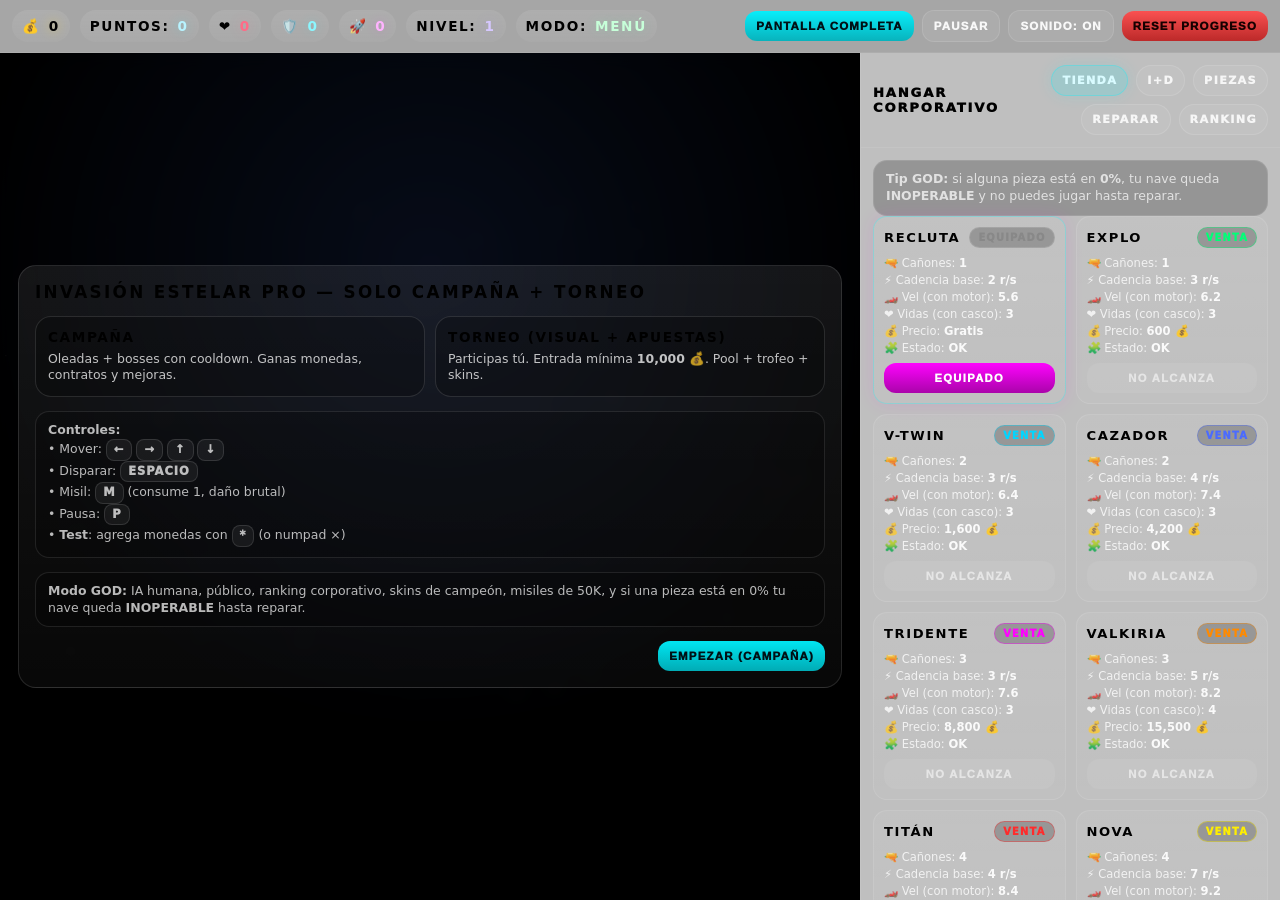
<file: index.html>
<!DOCTYPE html>
<html lang="es">
<head>
  <meta charset="UTF-8" />
  <meta name="viewport" content="width=device-width, initial-scale=1.0, maximum-scale=1.0, user-scalable=no, viewport-fit=cover" />
  <title>Invasión Estelar PRO — Campaña + Torneo</title>
  <link rel="stylesheet" href="./styles_updated.css" />

  <meta name="theme-color" content="#050508" />
  <meta name="apple-mobile-web-app-capable" content="yes" />
  <meta name="apple-mobile-web-app-status-bar-style" content="black-translucent" />
</head>

<body>
  <div class="hud">
    <div class="stats">
      <div class="pill">💰 <b id="coins">0</b></div>
      <div class="pill">Puntos: <b id="score">0</b></div>
      <div class="pill">❤️ <b id="lives">0</b></div>
      <div class="pill">🛡️ <b id="shields">0</b></div>
      <div class="pill">🚀 <b id="missiles">0</b></div>
      <div class="pill">Nivel: <b id="level">1</b></div>
      <div class="pill">Modo: <b id="modeTxt">MENÚ</b></div>
    </div>

    <div class="controls">
      <button class="btn primary" id="btnFullscreen">Pantalla completa</button>
      <button class="btn" id="btnPause">Pausar</button>
      <button class="btn" id="btnSound">Sonido: ON</button>
      <button class="btn danger" id="btnReset">Reset progreso</button>
    </div>
  </div>

  <div class="main">
    <div class="stage">
      <canvas id="game"></canvas>
      <div class="toast" id="toast"></div>
      <div class="touch" id="touchControls" aria-hidden="true">
        <div class="joy" id="joyBase">
          <div class="joy-knob" id="joyKnob"></div>
        </div>
        <div class="touchBtns">
          <button class="tbtn fire" id="btnFire">Disparar</button>
          <button class="tbtn missile" id="btnMissile">Misil</button>
          <button class="tbtn pause" id="btnPauseTouch">Pausa</button>
        </div>
      </div>

      <div class="overlay" id="menu">
        <div class="card">
          <h1>Invasión Estelar PRO — Solo Campaña + Torneo</h1>

          <div class="grid">
            <div class="mode" data-mode="campaign">
              <h3>Campaña</h3>
              <p>Oleadas + bosses con cooldown. Ganas monedas, contratos y mejoras.</p>
            </div>
            <div class="mode" data-mode="tournament">
              <h3>Torneo (visual + apuestas)</h3>
              <p>Participas tú. Entrada mínima <b>10,000</b> 💰. Pool + trofeo + skins.</p>
            </div>
          </div>

          <div class="small">
            <b>Controles:</b><br>
            • Mover: <span class="kbd">←</span> <span class="kbd">→</span> <span class="kbd">↑</span> <span class="kbd">↓</span><br>
            • Disparar: <span class="kbd">ESPACIO</span><br>
            • Misil: <span class="kbd">M</span> (consume 1, daño brutal)<br>
            • Pausa: <span class="kbd">P</span><br>
            • <b>Test</b>: agrega monedas con <span class="kbd">*</span> (o numpad ×)
          </div>

          <div class="small">
            <b>Modo GOD:</b> IA humana, público, ranking corporativo, skins de campeón, misiles de 50K, y si una pieza está en 0% tu nave queda <b>INOPERABLE</b> hasta reparar.
          </div>

          <div style="display:flex; gap:10px; justify-content:flex-end; flex-wrap:wrap;">
            <button class="btn primary" id="btnStartDefault">Empezar (Campaña)</button>
          </div>
        </div>
      </div>
    </div>

    <aside class="side">
      <header>
        <div style="font-weight:1000;letter-spacing:.14em;text-transform:uppercase;font-size:.82rem;">Hangar corporativo</div>
        <div class="tabs">
          <div class="tab active" id="tabShop">Tienda</div>
          <div class="tab" id="tabUpg">I+D</div>
          <div class="tab" id="tabParts">Piezas</div>
          <div class="tab" id="tabRepair">Reparar</div>
          <div class="tab" id="tabRank">Ranking</div>
        </div>
      </header>

      <div class="content">
        <div id="viewShop">
          <div class="small">
            <b>Tip GOD:</b> si alguna pieza está en <b>0%</b>, tu nave queda <b>INOPERABLE</b> y no puedes jugar hasta reparar.
          </div>

          <div class="shop-grid" id="shopShips"></div>

          <div class="item">
            <h4>🛡️ Escudos (consumible) <span class="badge" id="shieldCountBadge">0</span></h4>
            <p>Bloquea 1 golpe. Se guarda.</p>
            <div class="row">
              <button class="buy2" id="buyShield1">Comprar x1 (250 💰)</button>
              <button class="buy2" id="buyShield5">Comprar x5 (1100 💰)</button>
            </div>
          </div>

          <div class="item">
            <h4>🚀 Misiles Corporativos <span class="badge" id="missileCountBadge">0</span></h4>
            <p>Daño masivo + explosión con fragmentos. Se dispara con <b>M</b>.</p>
            <div class="row">
              <button class="buy2" id="buyMissile1">Comprar x1 (50,000 💰)</button>
              <button class="buy2" id="buyMissile3">Comprar x3 (145,000 💰)</button>
            </div>
            <div class="tiny">En torneo, un misil bien puesto = KO casi seguro 😈</div>
          </div>
        </div>

        <div id="viewUpg" style="display:none">
          <div class="small"><b>I+D permanente</b> (guardado): afecta a todas las naves.</div>

          <div class="item">
            <h4>⚡ Cadencia <span class="badge" id="uRate">Lv 0</span></h4>
            <p>Disparas más rápido (reduce cooldown base).</p>
            <div class="row"><button class="buy2" id="uRateBtn">Comprar</button></div>
          </div>

          <div class="item">
            <h4>💥 Daño <span class="badge" id="uDmg">Lv 0</span></h4>
            <p>Las balas pegan más (daño base).</p>
            <div class="row"><button class="buy2" id="uDmgBtn">Comprar</button></div>
          </div>

          <div class="item">
            <h4>🧲 Imán <span class="badge" id="uMag">Lv 0</span></h4>
            <p>Atrae monedas cercanas.</p>
            <div class="row"><button class="buy2" id="uMagBtn">Comprar</button></div>
          </div>

          <div class="item">
            <h4>🛡️ Bloqueo inteligente <span class="badge" id="uBlock">Lv 0</span></h4>
            <p>Chance de bloquear sin gastar escudo (tiene cooldown).</p>
            <div class="row"><button class="buy2" id="uBlockBtn">Comprar</button></div>
          </div>

          <div class="item">
            <h4>🔦 Tecnología Laser <span class="badge" id="uLaser">Lv 0</span></h4>
            <p>Convierte tus disparos en “laser-bolts”: más rápidos, más daño y rastro luminoso (se nota brutal).</p>
            <div class="row"><button class="buy2" id="uLaserBtn">Comprar</button></div>
          </div>
        </div>

        <div id="viewParts" style="display:none">
          <div class="small">
            <b>Piezas y custom:</b> compra y equipa por categoría. Si se rompen, se nota.
          </div>

          <div class="item">
            <h4>🎨 Color / Skin <span class="badge" id="paintBadge">—</span></h4>
            <p>Cosmético, pero se ve brutal 😎. Si ganas torneos desbloqueas skins.</p>
            <div class="row">
              <input id="paintColor" type="color" />
              <button class="buy2" id="savePaint">Guardar</button>
            </div>
            <div class="tiny" id="skinsTxt">Skins: —</div>
          </div>

          <div class="item">
            <h4>⚙️ Catálogo de piezas <span class="badge" id="partsModeBadge">Motor</span></h4>
            <div class="row">
              <button id="partsMotor">Motor</button>
              <button id="partsWeapon">Arma</button>
              <button id="partsHull">Casco</button>
              <button id="partsShield">Escudo</button>
            </div>
            <div class="tiny">Compra piezas y luego “Equipar”. Cada nave tiene su loadout.</div>
          </div>

          <div class="shop-grid" id="shopParts"></div>

          <div class="item">
            <h4>📃 Contratos (campaña) <span class="badge" id="contractsBadge">0/3</span></h4>
            <p id="contractsTxt" class="tiny">—</p>
          </div>
        </div>

        <div id="viewRepair" style="display:none">
          <div class="small">
            <b>Reparaciones GOD:</b> ahora son más caras. Si algo llega a 0% tu nave queda <b>INOPERABLE</b>.
          </div>

          <div class="item">
            <h4>Estado de piezas <span class="badge" id="durBadge">—</span></h4>
            <div class="tiny" id="durTxt">—</div>
            <div class="hr"></div>
            <div class="row">
              <button class="buy2" id="repair25">Reparar 25%</button>
              <button class="buy2" id="repair100">Reparar 100%</button>
            </div>
            <div class="tiny" id="repairCostTxt">Costo: —</div>
          </div>

          <div class="item">
            <h4>⚠️ Penalizaciones (si roto)</h4>
            <p class="tiny">
              • Motor roto: -35% velocidad<br>
              • Arma rota: +60% cooldown y -30% daño<br>
              • Escudo roto: baja el bloqueo y consume escudos “peor”<br>
              • Casco roto: recibes +1 daño al chocar y golpes pegan más duro
            </p>
          </div>
        </div>

        <div id="viewRank" style="display:none">
          <div class="small"><b>Ranking corporativo (local)</b>: campeones y ganancias del torneo.</div>
          <div class="item">
            <h4>🏆 Top campeones <span class="badge" id="rankBadge">—</span></h4>
            <div class="tiny" id="rankTxt">—</div>
          </div>
          <div class="item">
            <h4>🎖️ Logros</h4>
            <div class="tiny" id="achTxt">—</div>
          </div>
        </div>

      </div>
    </aside>
  </div>

  <script src="./game_updated.js"></script>
</body>
</html>
</file>
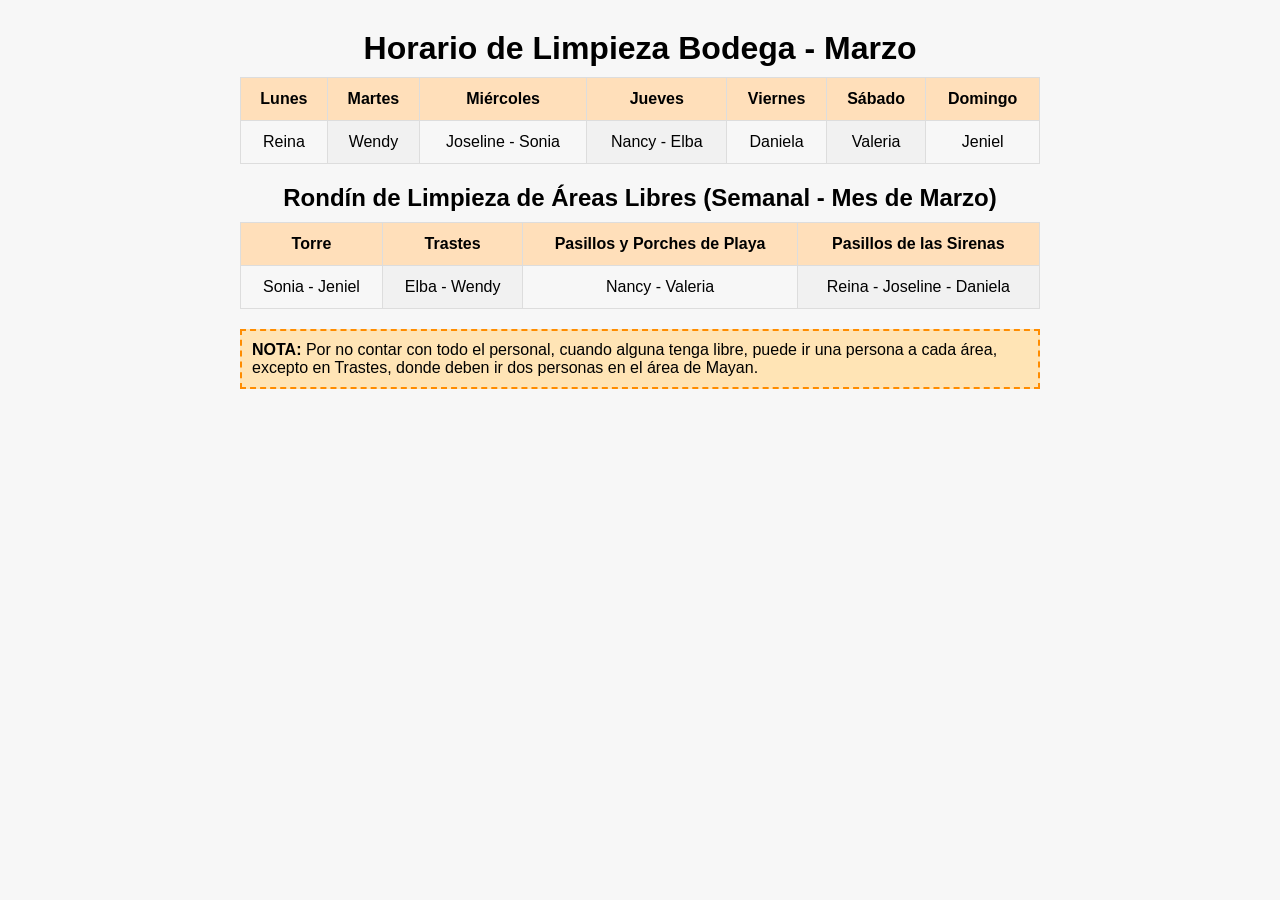
<file: B.html>
<!DOCTYPE html>
<html lang="es">
<head>
    <meta charset="UTF-8">
    <meta name="viewport" content="width=device-width, initial-scale=1.0">
    <title>Horario de Limpieza Bodega - Marzo</title>
    <style>
        body {
            font-family: Arial, sans-serif;
            background-color: #f7f7f7;
            margin: 0;
            padding: 20px;
        }
        h1, h2, h3 {
            text-align: center;
            margin: 10px 0;
        }
        .container {
            max-width: 800px;
            margin: 0 auto;
        }
        table {
            width: 100%;
            border-collapse: collapse;
            margin-bottom: 20px;
        }
        th, td {
            padding: 12px;
            text-align: center;
            border: 1px solid #ddd;
        }
        th {
            background-color: #ffdfba;
        }
        td:nth-child(even) {
            background-color: #f1f1f1;
        }
        .note {
            background-color: #ffe4b5;
            padding: 10px;
            margin: 20px auto;
            border: 2px dashed #ff8c00;
        }
    </style>
</head>
<body>
    <div class="container">
        <h1>Horario de Limpieza Bodega - Marzo</h1>
        <table>
            <tr>
                <th>Lunes</th>
                <th>Martes</th>
                <th>Miércoles</th>
                <th>Jueves</th>
                <th>Viernes</th>
                <th>Sábado</th>
                <th>Domingo</th>
            </tr>
            <tr>
                <td>Reina</td>
                <td>Wendy</td>
                <td>Joseline - Sonia</td>
                <td>Nancy - Elba</td>
                <td>Daniela</td>
                <td>Valeria</td>
                <td>Jeniel</td>
            </tr>
        </table>
        <h2>Rondín de Limpieza de Áreas Libres (Semanal - Mes de Marzo)</h2>
        <table>
            <tr>
                <th>Torre</th>
                <th>Trastes</th>
                <th>Pasillos y Porches de Playa</th>
                <th>Pasillos de las Sirenas</th>
            </tr>
            <tr>
                <td>Sonia - Jeniel</td>
                <td>Elba - Wendy</td>
                <td>Nancy - Valeria</td>
                <td>Reina - Joseline - Daniela</td>
            </tr>
        </table>
        <div class="note">
            <strong>NOTA:</strong> Por no contar con todo el personal, cuando alguna tenga libre, puede ir una persona a cada área, excepto en Trastes, donde deben ir dos personas en el área de Mayan.
        </div>
    </div>
</body>
</html>
</file>
<file: styles_updated.css>
*{box-sizing:border-box}
body{
  margin:0; height:100vh; overflow:hidden;
  background: radial-gradient(1200px 700px at 50% 30%, #0a0b18 0%, var(--bg) 60%, #020208 100%);
  color:var(--text);
  font-family: system-ui, -apple-system, Segoe UI, Roboto, Arial, sans-serif;
  display:flex; flex-direction:column;
}
.hud{
  display:flex; flex-wrap:wrap; gap:10px; justify-content:space-between; align-items:center;
  padding:10px 12px; background: rgba(0,0,0,.35);
  border-bottom:1px solid rgba(255,255,255,.08); backdrop-filter: blur(8px);
}
.stats{ display:flex; flex-wrap:wrap; gap:10px; align-items:center; font-weight:900; letter-spacing:.12em; text-transform:uppercase; font-size:.85rem; }
.pill{
  display:flex; align-items:center; gap:8px; padding:8px 10px;
  background: linear-gradient(180deg, rgba(255,255,255,.09), rgba(255,255,255,.04));
  border:1px solid var(--stroke); border-radius:999px; box-shadow: var(--shadow);
}
#coins{ color:var(--gold); text-shadow: 0 0 12px rgba(255,215,0,.45); }
#score{ color:#b8f3ff; text-shadow: 0 0 12px rgba(0,242,255,.25); }
#lives{ color:#ff6b87; text-shadow: 0 0 12px rgba(255,100,130,.25); }
#level{ color:#d6c8ff; text-shadow: 0 0 12px rgba(160,120,255,.25); }
#modeTxt{ color:#c7ffd9; text-shadow: 0 0 12px rgba(80,255,160,.18); }
#shields{ color:#8bf7ff; text-shadow: 0 0 12px rgba(0,242,255,.2); }
#missiles{ color:#ffb3ff; text-shadow: 0 0 12px rgba(255,0,255,.18); }

.controls{ display:flex; gap:8px; flex-wrap:wrap; align-items:center; }
.btn{
  cursor:pointer; border:none; outline:none; padding:9px 11px; border-radius:12px;
  font-weight:1000; letter-spacing:.10em; text-transform:uppercase; font-size:.72rem;
  box-shadow: var(--shadow); transition:.15s transform,.15s opacity,.15s filter;
  user-select:none; color:rgba(255,255,255,.92);
  background: rgba(255,255,255,.06); border:1px solid rgba(255,255,255,.12);
}
.btn:active{ transform: scale(.98); }
.btn.primary{ background: linear-gradient(180deg, rgba(0,242,255,.95), rgba(0,180,190,.95)); color:#001015; border:none; }
.btn.danger{ background: linear-gradient(180deg, rgba(255,77,77,.95), rgba(190,35,35,.95)); color:#160000; border:none; }
.btn.gold{ background: linear-gradient(180deg, rgba(255,215,0,.98), rgba(220,180,0,.98)); color:#150f00; border:none; }

.main{ flex:1; display:grid; grid-template-columns: 1fr 420px; min-height:0; }
@media (max-width: 1020px){ .main{ grid-template-columns: 1fr; } .side{ display:none; } }

.stage{ position:relative; min-height:0; }
canvas{
  display:block; width:100%; height:100%;
  background:
    radial-gradient(circle at 50% 25%, rgba(0, 20, 70, 0.9) 0%, rgba(0, 0, 0, 1) 62%),
    radial-gradient(circle at 20% 85%, rgba(60, 0, 80, 0.35) 0%, rgba(0,0,0,0) 55%);
  cursor: crosshair;
}

.overlay{ position:absolute; inset:0; display:flex; align-items:center; justify-content:center; padding:18px;
  background: rgba(0,0,0,.72); backdrop-filter: blur(8px); }
.card{
  width:min(860px, 96vw); border-radius: 18px;
  background: linear-gradient(180deg, rgba(255,255,255,.08), rgba(255,255,255,.03));
  border:1px solid rgba(255,255,255,.12); box-shadow: var(--shadow); padding:16px; display:grid; gap:14px;
}
.card h1{ margin:0; letter-spacing:.14em; text-transform:uppercase; font-size:1.05rem; }
.grid{ display:grid; grid-template-columns: repeat(2, 1fr); gap:10px; }
.mode{
  padding:12px; border-radius: 16px; border:1px solid rgba(255,255,255,.12);
  background: rgba(0,0,0,.25); cursor:pointer; transition:.15s transform,.15s border-color; user-select:none;
}
.mode:hover{ transform: translateY(-1px); border-color: rgba(0,242,255,.28); }
.mode h3{ margin:0 0 6px 0; font-size:.85rem; letter-spacing:.12em; text-transform:uppercase; }
.mode p{ margin:0; color:rgba(255,255,255,.75); font-size:.78rem; line-height:1.35; }
.small{
  color:rgba(255,255,255,.72); font-size:.78rem; line-height:1.35;
  border:1px solid rgba(255,255,255,.10); border-radius:14px; padding:10px 12px; background: rgba(0,0,0,.22);
}
.kbd{
  display:inline-block; padding:2px 7px; border-radius:8px; border:1px solid rgba(255,255,255,.12);
  background: rgba(255,255,255,.06); font-weight:1000; letter-spacing:.08em; font-size:.72rem;
}

.side{ border-left:1px solid rgba(255,255,255,.08); background: rgba(0,0,0,.25); min-height:0; display:flex; flex-direction:column; }
.side header{ padding:12px; border-bottom:1px solid rgba(255,255,255,.08); display:flex; align-items:center; justify-content:space-between; gap:10px; }
.tabs{ display:flex; gap:8px; flex-wrap:wrap; justify-content:flex-end; }
.tab{
  padding:8px 10px; border-radius:999px; font-weight:1000; font-size:.70rem; letter-spacing:.12em; text-transform:uppercase;
  cursor:pointer; border:1px solid rgba(255,255,255,.12); background: rgba(255,255,255,.05); color:rgba(255,255,255,.85);
  user-select:none;
}
.tab.active{ background: rgba(0,242,255,.16); border-color: rgba(0,242,255,.28); color:#d9fbff; box-shadow: 0 0 16px rgba(0,242,255,.12); }
.side .content{ padding:12px; overflow:auto; display:grid; gap:12px; }

.shop-grid{ display:grid; grid-template-columns: repeat(2, 1fr); gap:10px; }
.card2{
  background: linear-gradient(180deg, rgba(255,255,255,.06), rgba(255,255,255,.03));
  border:1px solid rgba(255,255,255,.10); border-radius: 14px; padding:10px; display:grid; gap:8px;
}
.card2.selected{ border-color: rgba(255,0,255,.40); box-shadow: 0 0 18px rgba(255,0,255,.10); }
.card2.owned{ border-color: rgba(0,242,255,.26); }
.head2{ display:flex; justify-content:space-between; align-items:center; gap:8px; }
.head2 h4{ margin:0; font-size:.82rem; letter-spacing:.12em; text-transform:uppercase; }
.badge{
  font-size:.62rem; font-weight:1000; letter-spacing:.12em; text-transform:uppercase;
  padding:4px 8px; border-radius:999px; border:1px solid rgba(255,255,255,.12);
  background: rgba(0,0,0,.22); color: rgba(255,255,255,.85); white-space:nowrap;
}
.meta{ display:grid; gap:3px; font-size:.72rem; color:rgba(255,255,255,.78); }
.meta b{ color:rgba(255,255,255,.92); }
.card2 button{
  width:100%; cursor:pointer; border:none; border-radius:12px; padding:9px 10px;
  font-weight:1000; letter-spacing:.12em; text-transform:uppercase; font-size:.70rem;
}
.buy{ background: linear-gradient(180deg, rgba(255,215,0,.98), rgba(220,180,0,.98)); color:#150f00; }
.use{ background: linear-gradient(180deg, rgba(0,242,255,.98), rgba(0,180,190,.98)); color:#001015; }
.eq{ background: linear-gradient(180deg, rgba(255,0,255,.98), rgba(170,0,170,.98)); color:#fff; cursor:not-allowed; }
.disabled{ background: rgba(255,255,255,.06); border:1px solid rgba(255,255,255,.10); color: rgba(255,255,255,.55); cursor:not-allowed; }

.item{ padding:10px; border-radius:14px; border:1px solid rgba(255,255,255,.10); background: rgba(0,0,0,.20); display:grid; gap:8px; }
.item h4{ margin:0; font-size:.82rem; letter-spacing:.12em; text-transform:uppercase; display:flex; justify-content:space-between; align-items:center; gap:8px; }
.item p{ margin:0; color:rgba(255,255,255,.74); font-size:.74rem; line-height:1.35; }
.row{ display:flex; gap:8px; flex-wrap:wrap; }
.row button, .row input{
  flex:1; min-width:120px;
  border:none; border-radius:12px; padding:10px; font-weight:1000; letter-spacing:.12em; text-transform:uppercase; font-size:.70rem;
  cursor:pointer; background: rgba(255,255,255,.06); border:1px solid rgba(255,255,255,.12); color:rgba(255,255,255,.92);
}
.row button.buy2{ background: linear-gradient(180deg, rgba(255,215,0,.98), rgba(220,180,0,.98)); color:#150f00; border:none; }
.row button:disabled{ opacity:.55; cursor:not-allowed; }
.toast{
  position:absolute; left:12px; bottom:12px;
  padding:10px 12px; border-radius:14px;
  background: rgba(0,0,0,.55); border:1px solid rgba(255,255,255,.12);
  backdrop-filter: blur(8px);
  font-weight:900; letter-spacing:.08em; text-transform:uppercase; font-size:.72rem;
  max-width:min(520px, calc(100vw - 24px));
  display:none;
  white-space:pre-line;
}
.tiny{ font-size:.70rem; color:rgba(255,255,255,.72); line-height:1.3; }
.hr{ height:1px; background:rgba(255,255,255,.10); margin:6px 0; }

/* ===== Mobile layout + Touch controls ===== */
.touch{
  position:absolute;
  inset:0;
  pointer-events:none;
  display:none;
}
.touch .joy{
  position:absolute;
  left:14px;
  bottom:14px;
  width:132px;
  height:132px;
  border-radius:999px;
  border:1px solid rgba(255,255,255,.18);
  background: rgba(0,0,0,.35);
  backdrop-filter: blur(8px);
  pointer-events:auto;
  touch-action:none;
}
.touch .joy-knob{
  position:absolute;
  left:50%;
  top:50%;
  width:62px;
  height:62px;
  transform: translate(-50%,-50%);
  border-radius:999px;
  border:1px solid rgba(255,255,255,.20);
  background: rgba(255,255,255,.10);
  box-shadow: var(--shadow);
}
.touch .touchBtns{
  position:absolute;
  right:14px;
  bottom:14px;
  display:flex;
  flex-direction:column;
  gap:10px;
  pointer-events:auto;
}
.tbtn{
  border:none;
  border-radius:16px;
  padding:14px 16px;
  font-weight:1000;
  letter-spacing:.10em;
  text-transform:uppercase;
  font-size:.78rem;
  box-shadow: var(--shadow);
  border:1px solid rgba(255,255,255,.14);
  background: rgba(255,255,255,.06);
  color:rgba(255,255,255,.92);
  touch-action:none;
}
.tbtn.fire{ background: linear-gradient(180deg, rgba(0,242,255,.95), rgba(0,180,190,.95)); color:#001015; border:none; }
.tbtn.missile{ background: linear-gradient(180deg, rgba(255,0,255,.95), rgba(170,0,170,.95)); color:#fff; border:none; }
.tbtn.pause{ background: rgba(255,255,255,.08); }

@media (max-width: 980px){
  body{ height:100dvh; }
  .main{ display:flex; flex-direction:column; min-height:0; }
  .stage{ flex: 1 1 auto; min-height: 52dvh; }
  .side{ border-left:none; border-top:1px solid rgba(255,255,255,.08); width:100%; max-height: 44dvh; }
  .grid{ grid-template-columns: 1fr; }
  .shop-grid{ grid-template-columns: 1fr; }
}

@media (pointer: coarse){
  .touch{ display:block; }
}

/* ===== Mobile / iPhone friendly ===== */
:root{
  --safe-top: env(safe-area-inset-top);
  --safe-right: env(safe-area-inset-right);
  --safe-bottom: env(safe-area-inset-bottom);
  --safe-left: env(safe-area-inset-left);
}
html, body{ height:100%; }
body{
  overscroll-behavior: none;
  -webkit-text-size-adjust: 100%;
  touch-action: none; /* evita scroll/zoom accidental en mobile */
}
.hud{
  padding-top: calc(10px + var(--safe-top));
  padding-left: calc(12px + var(--safe-left));
  padding-right: calc(12px + var(--safe-right));
}
.toast{
  left: calc(12px + var(--safe-left));
  bottom: calc(12px + var(--safe-bottom));
}

/* Controles táctiles: se muestran solo en teléfonos/tablets */
@media (pointer: coarse), (max-width: 900px){
  .touch{ display:block !important; }
  canvas{ cursor:none; }

  /* en móviles ocultamos el panel lateral para que sea full juego */
  .main{ grid-template-columns: 1fr !important; }
  .side{ display:none !important; }

  .stats{ font-size:.75rem; }
  .pill{ padding:6px 8px; }

  .touch .joy{
    left: calc(14px + var(--safe-left));
    bottom: calc(14px + var(--safe-bottom));
  }
  .touch .touchBtns{
    right: calc(14px + var(--safe-right));
    bottom: calc(14px + var(--safe-bottom));
  }
}
</file>
